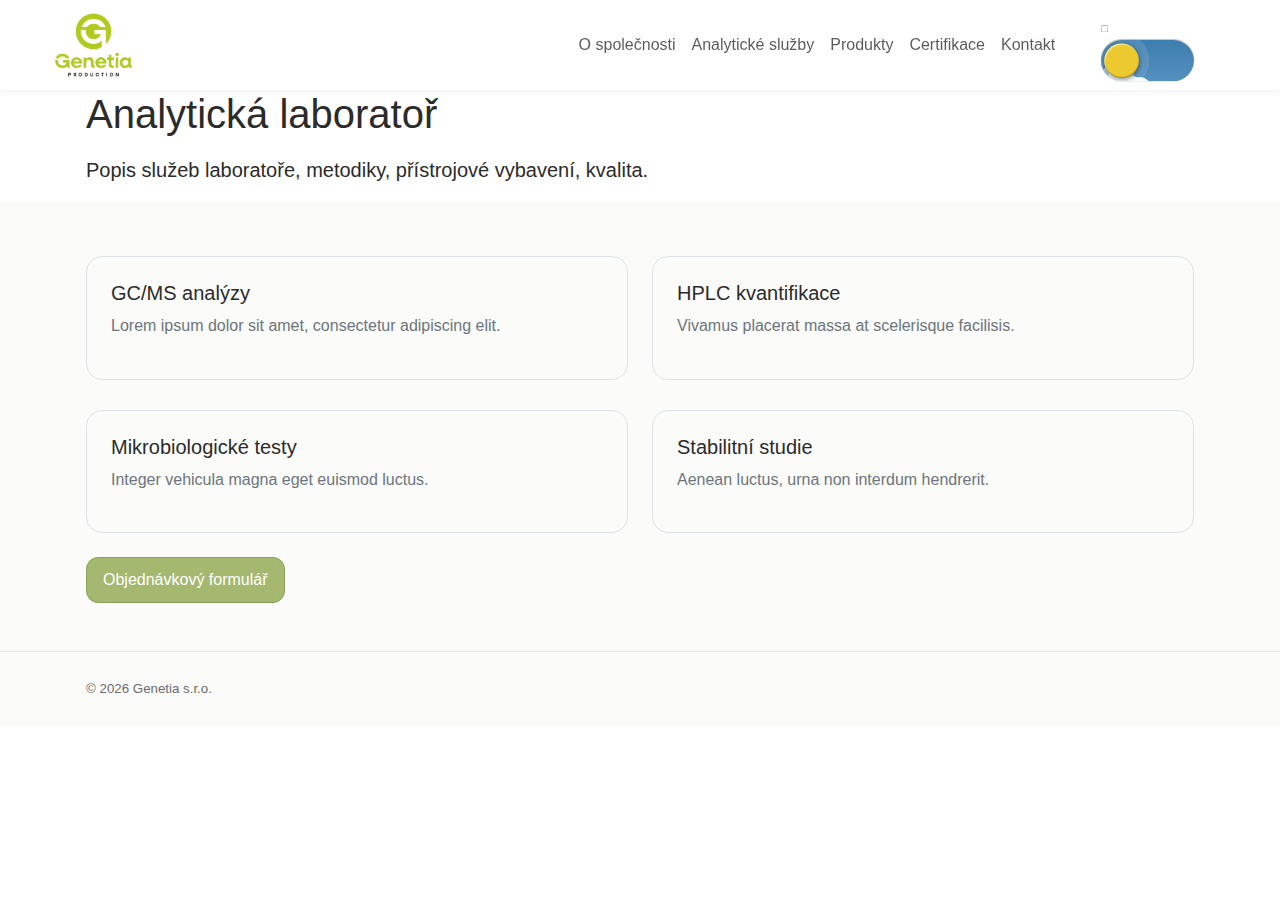
<file: analyticke-sluzby.html>
<!doctype html>
<html lang="cs">
<head>
  <meta charset="utf-8">
  <meta name="viewport" content="width=device-width, initial-scale=1">
  <title>Analytické služby – Genetia</title>
  <link href="https://cdn.jsdelivr.net/npm/bootstrap@5.3.3/dist/css/bootstrap.min.css" rel="stylesheet">
  <link rel="stylesheet" href="assets/css/style.css">
</head>
<body>
  <!-- NAVBAR -->
    <nav class="navbar navbar-expand-lg bg-white sticky-top">
      <div class="container">
        <a
          class="navbar-brand d-flex align-items-center gap-2"
          href="index.html"
        >
          <img
            src="assets/images/logo/GENETIA-LOGO.png"
            alt="Genetia logo"
            class="logo-img"
          />
        </a>

        <button
          class="navbar-toggler"
          type="button"
          data-bs-toggle="collapse"
          data-bs-target="#nav"
        >
          <span class="navbar-toggler-icon"></span>
        </button>

        <div class="collapse navbar-collapse" id="nav">
          <ul class="navbar-nav ms-auto mb-2 mb-lg-0">
            <li class="nav-item">
              <a class="nav-link" href="o-spolecnosti.html" data-href
                >O společnosti</a
              >
            </li>
            <li class="nav-item">
              <a class="nav-link" href="analyticke-sluzby.html" data-href
                >Analytické služby</a
              >
            </li>
            <li class="nav-item">
              <a class="nav-link" href="produkty.html" data-href>Produkty</a>
            </li>
            <li class="nav-item">
              <a class="nav-link" href="certifikace.html" data-href
                >Certifikace</a
              >
            </li>
            <li class="nav-item">
              <a class="nav-link" href="kontakt.html" data-href>Kontakt</a>
            </li>
          </ul>
          <!-- Přepínač tématu -->
          <label class="theme-switch">
            <input
              class="theme-switch__checkbox"
              id="themeToggle"
              type="checkbox"
            />
            <div class="theme-switch__container">
              <div class="theme-switch__clouds"></div>
              <div class="theme-switch__stars-container">
                <svg
                  fill="none"
                  viewBox="0 0 144 55"
                  xmlns="http://www.w3.org/2000/svg"
                >
                  <path
                    fill="currentColor"
                    d="M135.831 3.00688C135.055 3.85027 134.111 4.29946 133 4.35447C134.111 4.40947 135.055 4.85867 135.831 5.71123C136.607 6.55462 136.996 7.56303 136.996 8.72727C136.996 7.95722 137.172 7.25134 137.525 6.59129C137.886 5.93124 138.372 5.39954 138.98 5.00535C139.598 4.60199 140.268 4.39114 141 4.35447C139.88 4.2903 138.936 3.85027 138.16 3.00688C137.384 2.16348 136.996 1.16425 136.996 0C136.996 1.16425 136.607 2.16348 135.831 3.00688ZM31 23.3545C32.1114 23.2995 33.0551 22.8503 33.8313 22.0069C34.6075 21.1635 34.9956 20.1642 34.9956 19C34.9956 20.1642 35.3837 21.1635 36.1599 22.0069C36.9361 22.8503 37.8798 23.2903 39 23.3545C38.2679 23.3911 37.5976 23.602 36.9802 24.0053C36.3716 24.3995 35.8864 24.9312 35.5248 25.5913C35.172 26.2513 34.9956 26.9572 34.9956 27.7273C34.9956 26.563 34.6075 25.5546 33.8313 24.7112C33.0551 23.8587 32.1114 23.4095 31 23.3545ZM0 36.3545C1.11136 36.2995 2.05513 35.8503 2.83131 35.0069C3.6075 34.1635 3.99559 33.1642 3.99559 32C3.99559 33.1642 4.38368 34.1635 5.15987 35.0069C5.93605 35.8503 6.87982 36.2903 8 36.3545C7.26792 36.3911 6.59757 36.602 5.98015 37.0053C5.37155 37.3995 4.88644 37.9312 4.52481 38.5913C4.172 39.2513 3.99559 39.9572 3.99559 40.7273C3.99559 39.563 3.6075 38.5546 2.83131 37.7112C2.05513 36.8587 1.11136 36.4095 0 36.3545ZM56.8313 24.0069C56.0551 24.8503 55.1114 25.2995 54 25.3545C55.1114 25.4095 56.0551 25.8587 56.8313 26.7112C57.6075 27.5546 57.9956 28.563 57.9956 29.7273C57.9956 28.9572 58.172 28.2513 58.5248 27.5913C58.8864 26.9312 59.3716 26.3995 59.9802 26.0053C60.5976 25.602 61.2679 25.3911 62 25.3545C60.8798 25.2903 59.9361 24.8503 59.1599 24.0069C58.3837 23.1635 57.9956 22.1642 57.9956 21C57.9956 22.1642 57.6075 23.1635 56.8313 24.0069ZM81 25.3545C82.1114 25.2995 83.0551 24.8503 83.8313 24.0069C84.6075 23.1635 84.9956 22.1642 84.9956 21C84.9956 22.1642 85.3837 23.1635 86.1599 24.0069C86.9361 24.8503 87.8798 25.2903 89 25.3545C88.2679 25.3911 87.5976 25.602 86.9802 26.0053C86.3716 26.3995 85.8864 26.9312 85.5248 27.5913C85.172 28.2513 84.9956 28.9572 84.9956 29.7273C84.9956 28.563 84.6075 27.5546 83.8313 26.7112C83.0551 25.8587 82.1114 25.4095 81 25.3545ZM136 36.3545C137.111 36.2995 138.055 35.8503 138.831 35.0069C139.607 34.1635 139.996 33.1642 139.996 32C139.996 33.1642 140.384 34.1635 141.16 35.0069C141.936 35.8503 142.88 36.2903 144 36.3545C143.268 36.3911 142.598 36.602 141.98 37.0053C141.372 37.3995 140.886 37.9312 140.525 38.5913C140.172 39.2513 139.996 39.9572 139.996 40.7273C139.996 39.563 139.607 38.5546 138.831 37.7112C138.055 36.8587 137.111 36.4095 136 36.3545ZM101.831 49.0069C101.055 49.8503 100.111 50.2995 99 50.3545C100.111 50.4095 101.055 50.8587 101.831 51.7112C102.607 52.5546 102.996 53.563 102.996 54.7273C102.996 53.9572 103.172 53.2513 103.525 52.5913C103.886 51.9312 104.372 51.3995 104.98 51.0053C105.598 50.602 106.268 50.3911 107 50.3545C105.88 50.2903 104.936 49.8503 104.16 49.0069C103.384 48.1635 102.996 47.1642 102.996 46C102.996 47.1642 102.607 48.1635 101.831 49.0069Z"
                    clip-rule="evenodd"
                    fill-rule="evenodd"
                  ></path>
                </svg>
              </div>
              <div class="theme-switch__circle-container">
                <div class="theme-switch__sun-moon-container">
                  <div class="theme-switch__moon">
                    <div class="theme-switch__spot"></div>
                    <div class="theme-switch__spot"></div>
                    <div class="theme-switch__spot"></div>
                  </div>
                </div>
              </div>
              <div class="theme-switch__shooting-star"></div>
              <div class="theme-switch__shooting-star-2"></div>
              <div class="theme-switch__meteor"></div>
              <div class="theme-switch__stars-cluster">
                <div class="star"></div>
                <div class="star"></div>
                <div class="star"></div>
                <div class="star"></div>
                <div class="star"></div>
              </div>
              <div class="theme-switch__aurora"></div>
              <div class="theme-switch__comets">
                <div class="comet"></div>
                <div class="comet"></div>
              </div>
            </div>
          </label>
        </div>
      </div>
    </nav>
  <header class="hero"><div class="container"><h1 class="display-6 mb-3">Analytická laboratoř</h1><p class="lead">Popis služeb laboratoře, metodiky, přístrojové vybavení, kvalita.</p></div></header>

  <section class="section">
    <div class="container">
      <div class="row g-4">
        <div class="col-md-6">
          <div class="p-4 border rounded-4 h-100">
            <h3 class="h5">GC/MS analýzy</h3>
            <p class="text-secondary">Lorem ipsum dolor sit amet, consectetur adipiscing elit.</p>
          </div>
        </div>
        <div class="col-md-6">
          <div class="p-4 border rounded-4 h-100">
            <h3 class="h5">HPLC kvantifikace</h3>
            <p class="text-secondary">Vivamus placerat massa at scelerisque facilisis.</p>
          </div>
        </div>
        <div class="col-md-6">
          <div class="p-4 border rounded-4 h-100">
            <h3 class="h5">Mikrobiologické testy</h3>
            <p class="text-secondary">Integer vehicula magna eget euismod luctus.</p>
          </div>
        </div>
        <div class="col-md-6">
          <div class="p-4 border rounded-4 h-100">
            <h3 class="h5">Stabilitní studie</h3>
            <p class="text-secondary">Aenean luctus, urna non interdum hendrerit.</p>
          </div>
        </div>
      </div>
      <div class="mt-4">
        <a class="btn btn-brand" href="#">Objednávkový formulář</a>
      </div>
    </div>
  </section>

  <footer class="footer"><div class="container"><small>© <span id="year"></span> Genetia s.r.o.</small></div></footer>
  <script src="https://cdn.jsdelivr.net/npm/bootstrap@5.3.3/dist/js/bootstrap.bundle.min.js"></script>
  <script src="js/main.js"></script>
  <script>document.getElementById('year').textContent = new Date().getFullYear();</script>
  <script src="js/theme.js"></script>
</body>
</html>
</file>
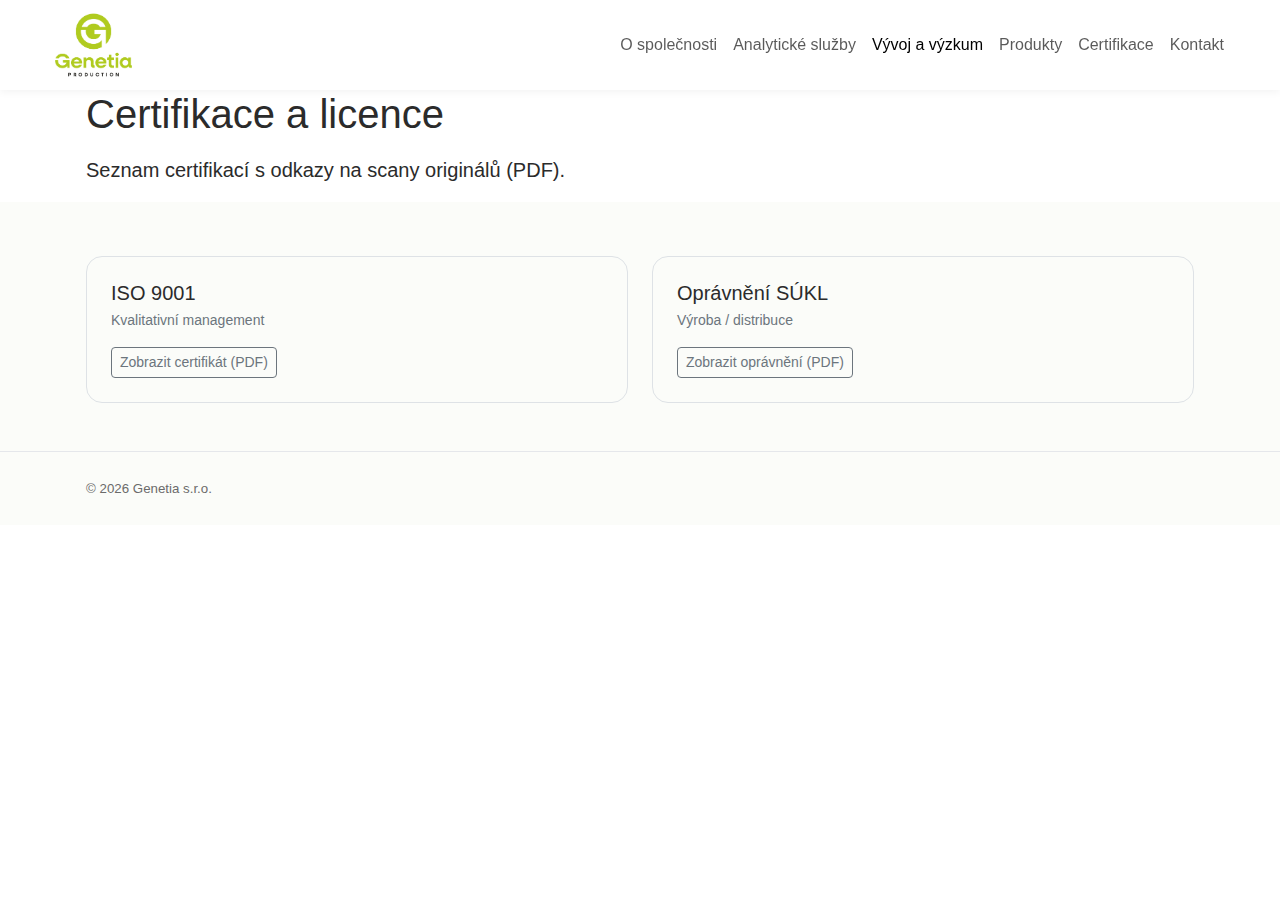
<file: certifikace.html>
<!doctype html>
<html lang="cs">
<head>
  <meta charset="utf-8">
  <meta name="viewport" content="width=device-width, initial-scale=1">
  <title>Certifikace – Genetia</title>
  <link href="https://cdn.jsdelivr.net/npm/bootstrap@5.3.3/dist/css/bootstrap.min.css" rel="stylesheet">
  <link rel="stylesheet" href="assets/css/style.css">
</head>
<body>
    <!-- NAVBAR -->
    <nav class="navbar navbar-expand-lg bg-white sticky-top">
      <div class="container">
        <a
          class="navbar-brand d-flex align-items-center gap-2"
          href="index.html"
        >
          <img
            src="assets/images/logo/GENETIA-LOGO.png"
            alt="Genetia logo"
            class="logo-img"
          />
        </a>

        <button
          class="navbar-toggler"
          type="button"
          data-bs-toggle="collapse"
          data-bs-target="#nav"
        >
          <span class="navbar-toggler-icon"></span>
        </button>

        <div class="collapse navbar-collapse" id="nav">
          <ul class="navbar-nav ms-auto mb-2 mb-lg-0">
            <li class="nav-item"><a class="nav-link" href="o-spolecnosti.html" data-href>O společnosti</a></li>
            <li class="nav-item"><a class="nav-link" href="analyticke-sluzby.html" data-href>Analytické služby</a></li>
            <li class="nav-item"><a class="nav-link active" href="vyvoj-vyzkum.html" aria-current="page" data-href>Vývoj a výzkum</a></li>
            <li class="nav-item"><a class="nav-link" href="produkty.html" data-href>Produkty</a></li>
            <li class="nav-item"><a class="nav-link" href="certifikace.html" data-href>Certifikace</a></li>
            <li class="nav-item"><a class="nav-link" href="kontakt.html" data-href>Kontakt</a></li>
          </ul>
        </div>
      </div>
    </nav>

  <header class="hero"><div class="container"><h1 class="display-6 mb-3">Certifikace a licence</h1><p class="lead">Seznam certifikací s odkazy na scany originálů (PDF).</p></div></header>

  <section class="section">
    <div class="container">
      <div class="row g-4">
        <div class="col-md-6">
          <div class="p-4 border rounded-4 h-100">
            <h3 class="h5 mb-1">ISO 9001</h3>
            <small class="text-secondary d-block mb-3">Kvalitativní management</small>
            <a class="btn btn-sm btn-outline-secondary" href="#">Zobrazit certifikát (PDF)</a>
          </div>
        </div>
        <div class="col-md-6">
          <div class="p-4 border rounded-4 h-100">
            <h3 class="h5 mb-1">Oprávnění SÚKL</h3>
            <small class="text-secondary d-block mb-3">Výroba / distribuce</small>
            <a class="btn btn-sm btn-outline-secondary" href="#">Zobrazit oprávnění (PDF)</a>
          </div>
        </div>
      </div>
    </div>
  </section>

  <footer class="footer"><div class="container"><small>© <span id="year"></span> Genetia s.r.o.</small></div></footer>
  <script src="https://cdn.jsdelivr.net/npm/bootstrap@5.3.3/dist/js/bootstrap.bundle.min.js"></script>
  <script src="js/main.js"></script>
  <script>document.getElementById('year').textContent = new Date().getFullYear();</script>
</body>
</html>
</file>
<file: assets/css/style.css>
/* ==================================================
   GENETIA PRODUCTION – STYLE.CSS (v3.0 modular)
   Autor: Martin Gronych
   --------------------------------------------------
   Hlavní vstupní bod pro všechny CSS soubory projektu.
   Struktura:
   ▸ BASE  – globální proměnné, reset, layout, komponenty
   ▸ SECTIONS – jednotlivé části stránky
   ▸ MODAL – klientská zóna
   ▸ THEME – dark mode + přepínač
================================================== */


/* ================================
   BASE STYLES
================================ */
@import url("base/_tokens.css");     /* 🎨 Designové proměnné (barvy, fonty, spacing) */
@import url("base/_reset.css");      /* 🧼 Reset stylů + základní typografie */
@import url("base/_layout.css");     /* 📐 Kontejnery, sekce, utilitní třídy */
@import url("base/_components.css"); /* ⚙️ Karty, tlačítka, badge, drobné prvky */


/* ================================
   SECTIONS (Homepage + globální)
================================ */
@import url("sections/_navbar.css");   /* 🔝 Navigace + Klientská zóna (tlačítko) */
@import url("sections/_hero.css");     /* 🎯 Hlavní hero blok (farmaceutická kvalita) */
@import url("sections/_usp.css");      /* 💎 Proč si vybrat Genetia Production */
@import url("sections/_products.css"); /* 📦 Karty produktů s obrázky */
@import url("sections/_contact.css");  /* ✉️ Zaujala vás naše práce? (formulář) */
@import url("sections/_footer.css");   /* ⚓ Spodní část webu */

/* ================================
   CSS Efekty
================================ */
@import url("sections/_carousel.css");  /* 🎠 3D Carousel – rotující produkty (interaktivní sekce) */


/* ================================
   MODAL (Klientská zóna)
================================ */
@import url("_modal.css"); /* 💬 Přihlašovací okno Klientské zóny */


/* ================================
   THEME (Light/Dark režim)
================================ */
@import url("theme/_dark.css");   /* 🌙 Přepsání proměnných pro tmavý režim */
@import url("theme/_switch.css"); /* 🌗 Styl přepínače (Uiverse 00Kubi varianta) */
</file>
